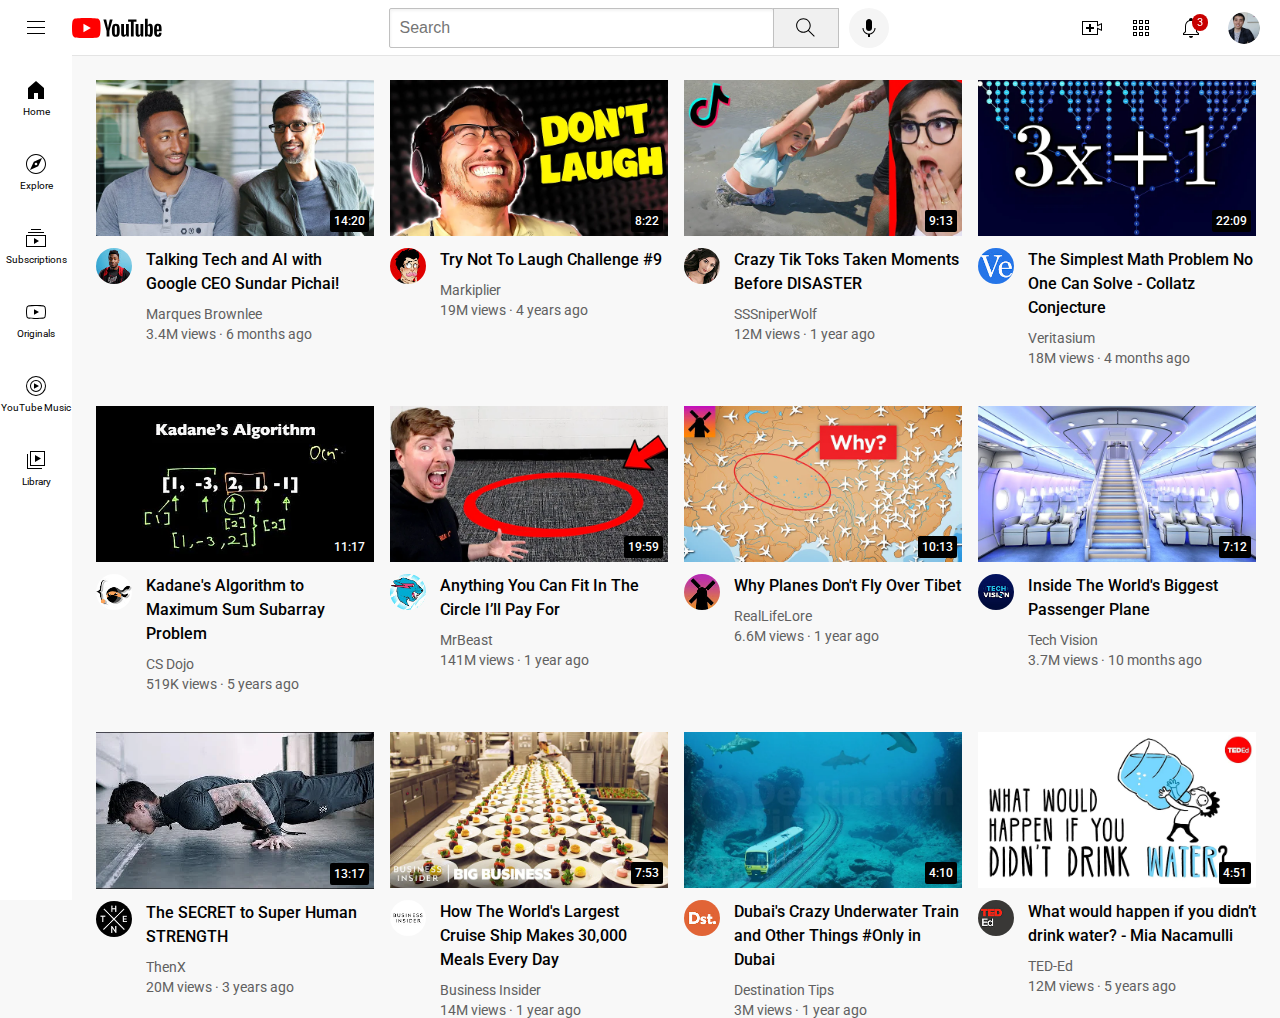
<file: index.html>
<!DOCTYPE html>
<html>
  <head>
    <title>YouTube.com Clone</title>

    <link rel="preconnect" href="https://fonts.googleapis.com">
    <link rel="preconnect" href="https://fonts.gstatic.com" crossorigin>
    <link href="https://fonts.googleapis.com/css2?family=Roboto:wght@400;500;700&display=swap" rel="stylesheet">

    <link rel="stylesheet" href="styles/general.css">
    <link rel="stylesheet" href="styles/header.css">
    <link rel="stylesheet" href="styles/video.css">
    <link rel="stylesheet" href="styles/sidebar.css">
  </head>
  <body>
    <header class="header">
      <div class="left-section">
        <img class="hamburger-menu" src="icons/hamburger-menu.svg">
        <img class="youtube-logo" src="icons/youtube-logo.svg">
      </div>
      <div class="middle-section">
        <input class="search-bar" type="text" placeholder="Search">
        <button class="search-button">
          <img class="search-icon" src="icons/search.svg">
          <div class="tooltip">Search</div>
        </button>
        <!-- Put position absolute inside position relative -->
        <button class="voice-search-button">
          <img class="voice-search-icon" src="icons/voice-search-icon.svg">
          <div class="tooltip">Search with your voice</div>
        </button>
      </div>
      <div class="right-section">
        <div class="upload-icon-container">
          <img class="upload-icon" src="icons/upload.svg">
          <div class="tooltip">Create</div>
        </div>
        <div class="youtube-apps-icon-container">
          <img class="youtube-apps-icon" src="icons/youtube-apps.svg">
          <div class="tooltip">YouTube Apps</div>
        </div>
        <div class="notifications-icon-container">
          <img class="notifications-icon" src="icons/notifications.svg">
          <div class="notifications-count">3</div>
          <div class="tooltip">Notifications</div>
        </div>
        <img class="current-user-picture" src="channel-pictures/my-channel.jpeg">
      </div>
    </header>

    <nav class="sidebar">
      <div class="sidebar-link">
        <img src="icons/home.svg">
        <div>Home</div>
      </div>
      <div class="sidebar-link">
        <img src="icons/explore.svg">
        <div>Explore</div>
      </div>
      <div class="sidebar-link">
        <img src="icons/subscriptions.svg">
        <div>Subscriptions</div>
      </div>
      <div class="sidebar-link">
        <img src="icons/originals.svg">
        <div>Originals</div>
      </div>
      <div class="sidebar-link">
        <img src="icons/youtube-music.svg">
        <div>YouTube Music</div>
      </div>
      <div class="sidebar-link">
        <img src="icons/library.svg">
        <div>Library</div>
      </div>
    </nav>

    <main>
      <section class="video-grid">
        <div class="video-preview">
          <div class="thumbnail-row">
            <img class="thumbnail" src="thumbnails/thumbnail-1.webp">
            <div class="video-time">14:20</div>
          </div>
          <div class="video-info-grid">
            <div class="channel-picture">
              <img class="profile-picture" src="channel-pictures/channel-1.jpeg">
            </div>
            <div class="video-info">
              <p class="video-title">
                Talking Tech and AI with Google CEO Sundar Pichai!
              </p>
              <p class="video-author">
                Marques Brownlee
              </p>
              <p class="video-stats">
                3.4M views &#183; 6 months ago
              </p>
            </div>
          </div>
        </div>

        <div class="video-preview">
          <div class="thumbnail-row">
            <img class="thumbnail" src="thumbnails/thumbnail-2.webp">
            <div class="video-time">8:22</div>
          </div>
          <div class="video-info-grid">
            <div class="channel-picture">
              <img class="profile-picture" src="channel-pictures/channel-2.jpeg">
            </div>
            <div class="video-info">
              <p class="video-title">
                Try Not To Laugh Challenge #9
              </p>
              <p class="video-author">
                Markiplier
              </p>
              <p class="video-stats">
                19M views &#183; 4 years ago
              </p>
            </div>
          </div>
        </div>

        <div class="video-preview">
          <div class="thumbnail-row">
            <img class="thumbnail" src="thumbnails/thumbnail-3.webp">
            <div class="video-time">9:13</div>
          </div>
          <div class="video-info-grid">
            <div class="channel-picture">
              <img class="profile-picture" src="channel-pictures/channel-3.jpeg">
            </div>
            <div class="video-info">
              <p class="video-title">
                Crazy Tik Toks Taken Moments Before DISASTER
              </p>
              <p class="video-author">
                SSSniperWolf
              </p>
              <p class="video-stats">
                12M views &#183; 1 year ago
              </p>
            </div>
          </div>
        </div>

        <div class="video-preview">
          <div class="thumbnail-row">
            <img class="thumbnail" src="thumbnails/thumbnail-4.webp">
            <div class="video-time">22:09</div>
          </div>
          <div class="video-info-grid">
            <div class="channel-picture">
              <img class="profile-picture" src="channel-pictures/channel-4.jpeg">
            </div>
            <div class="video-info">
              <p class="video-title">
                The Simplest Math Problem No One Can Solve - Collatz Conjecture
              </p>
              <p class="video-author">
                Veritasium
              </p>
              <p class="video-stats">
                18M views &#183; 4 months ago
              </p>
            </div>
          </div>
        </div>

        <div class="video-preview">
          <div class="thumbnail-row">
            <img class="thumbnail" src="thumbnails/thumbnail-5.webp">
            <div class="video-time">11:17</div>
          </div>
          <div class="video-info-grid">
            <div class="channel-picture">
              <img class="profile-picture" src="channel-pictures/channel-5.jpeg">
            </div>
            <div class="video-info">
              <p class="video-title">
                Kadane's Algorithm to Maximum Sum Subarray Problem
              </p>
              <p class="video-author">
                CS Dojo
              </p>
              <p class="video-stats">
                519K views &#183; 5 years ago
              </p>
            </div>
          </div>
        </div>

        <div class="video-preview">
          <div class="thumbnail-row">
            <img class="thumbnail" src="thumbnails/thumbnail-6.webp">
            <div class="video-time">19:59</div>
          </div>
          <div class="video-info-grid">
            <div class="channel-picture">
              <img class="profile-picture" src="channel-pictures/channel-6.jpeg">
            </div>
            <div class="video-info">
              <p class="video-title">
                Anything You Can Fit In The Circle I’ll Pay For
              </p>
              <p class="video-author">
                MrBeast
              </p>
              <p class="video-stats">
                141M views &#183; 1 year ago
              </p>
            </div>
          </div>
        </div>

        <div class="video-preview">
          <div class="thumbnail-row">
            <img class="thumbnail" src="thumbnails/thumbnail-7.webp">
            <div class="video-time">10:13</div>
          </div>
          <div class="video-info-grid">
            <div class="channel-picture">
              <img class="profile-picture" src="channel-pictures/channel-7.jpeg">
            </div>
            <div class="video-info">
              <p class="video-title">
                Why Planes Don't Fly Over Tibet
              </p>
              <p class="video-author">
                RealLifeLore
              </p>
              <p class="video-stats">
                6.6M views &#183; 1 year ago
              </p>
            </div>
          </div>
        </div>

        <div class="video-preview">
          <div class="thumbnail-row">
            <img class="thumbnail" src="thumbnails/thumbnail-8.webp">
            <div class="video-time">7:12</div>
          </div>
          <div class="video-info-grid">
            <div class="channel-picture">
              <img class="profile-picture" src="channel-pictures/channel-8.jpeg">
            </div>
            <div class="video-info">
              <p class="video-title">
                Inside The World's Biggest Passenger Plane
              </p>
              <p class="video-author">
                Tech Vision
              </p>
              <p class="video-stats">
                3.7M views &#183; 10 months ago
              </p>
            </div>
          </div>
        </div>

        <div class="video-preview">
          <div class="thumbnail-row">
            <img class="thumbnail" src="thumbnails/thumbnail-9.webp">
            <div class="video-time">13:17</div>
          </div>
          <div class="video-info-grid">
            <div class="channel-picture">
              <img class="profile-picture" src="channel-pictures/channel-9.jpeg">
            </div>
            <div class="video-info">
              <p class="video-title">
                The SECRET to Super Human STRENGTH
              </p>
              <p class="video-author">
                ThenX
              </p>
              <p class="video-stats">
                20M views &#183; 3 years ago
              </p>
            </div>
          </div>
        </div>

        <div class="video-preview">
          <div class="thumbnail-row">
            <img class="thumbnail" src="thumbnails/thumbnail-10.webp">
            <div class="video-time">7:53</div>
          </div>
          <div class="video-info-grid">
            <div class="channel-picture">
              <img class="profile-picture" src="channel-pictures/channel-10.jpeg">
            </div>
            <div class="video-info">
              <p class="video-title">
                How The World's Largest Cruise Ship Makes 30,000 Meals Every Day
              </p>
              <p class="video-author">
                Business Insider
              </p>
              <p class="video-stats">
                14M views &#183; 1 year ago
              </p>
            </div>
          </div>
        </div>

        <div class="video-preview">
          <div class="thumbnail-row">
            <img class="thumbnail" src="thumbnails/thumbnail-11.webp">
            <div class="video-time">4:10</div>
          </div>
          <div class="video-info-grid">
            <div class="channel-picture">
              <img class="profile-picture" src="channel-pictures/channel-11.jpeg">
            </div>
            <div class="video-info">
              <p class="video-title">
                Dubai's Crazy Underwater Train and Other Things #Only in Dubai
              </p>
              <p class="video-author">
                Destination Tips
              </p>
              <p class="video-stats">
                3M views &#183; 1 year ago
              </p>
            </div>
          </div>
        </div>

        <div class="video-preview">
          <div class="thumbnail-row">
            <img class="thumbnail" src="thumbnails/thumbnail-12.webp">
            <div class="video-time">4:51</div>
          </div>
          <div class="video-info-grid">
            <div class="channel-picture">
              <img class="profile-picture" src="channel-pictures/channel-12.jpeg">
            </div>
            <div class="video-info">
              <p class="video-title">
                What would happen if you didn’t drink water? - Mia Nacamulli
              </p>
              <p class="video-author">
                TED-Ed
              </p>
              <p class="video-stats">
                12M views &#183; 5 years ago
              </p>
            </div>
          </div>
        </div>
      </section>
    </main>
  </body>
</html>
</file>
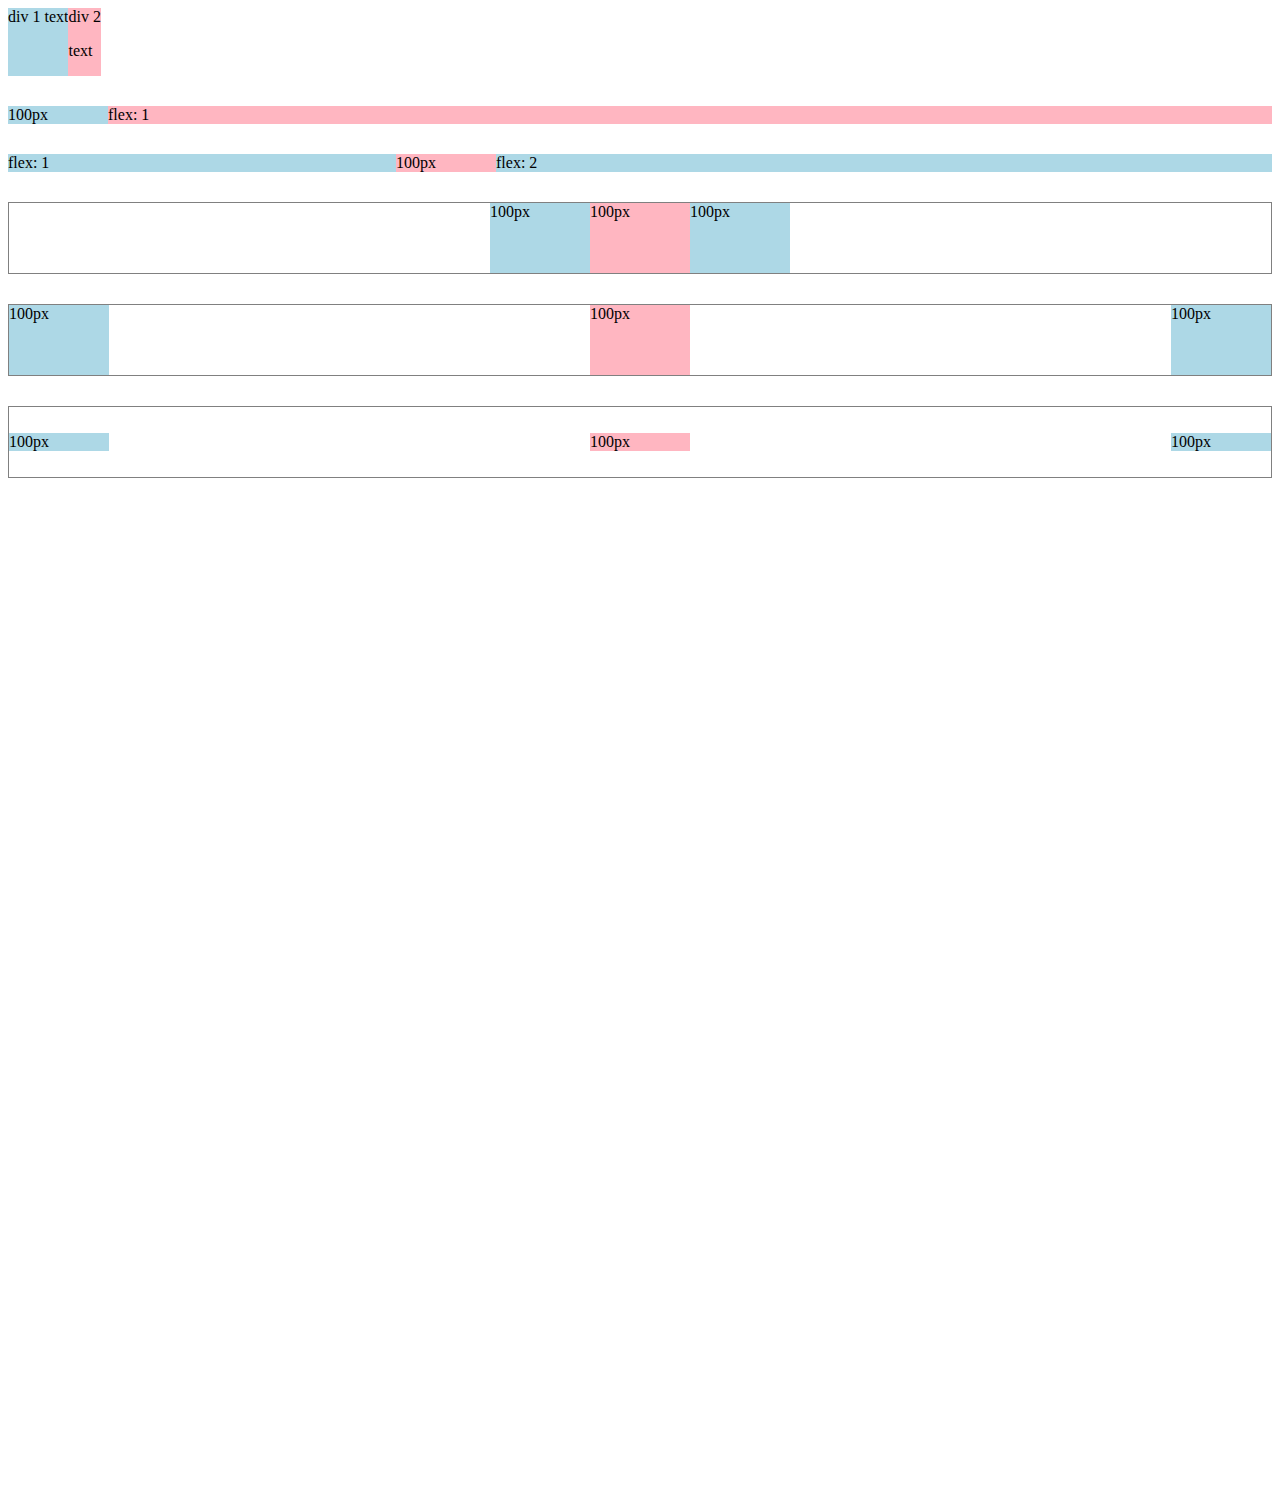
<file: flexbox.html>
<!DOCTYPE html>
<html>
  <head>
    <title>Flexbox Practice</title>
  </head>
  <body style="padding-bottom: 1000px;">
    <div style="
      display: flex;
      flex-direction: row;
    ">
      <div style="background-color: lightblue;">div 1 text</div>
      <div style="background-color: lightpink;">div 2 <p>text</p></div>
    </div>

    <div style="
      margin-top: 30px;
      display: flex;
      flex-direction: row;
    ">
      <div style="
        background-color: lightblue;
        width: 100px;
      ">100px</div>
      <div style="
        background-color: lightpink;
        flex: 1;
      ">flex: 1</div>
    </div>

    <div style="
      margin-top: 30px;
      display: flex;
      flex-direction: row;
    ">
      <div style="
        background-color: lightblue;
        flex: 1;
      ">flex: 1</div>
      <div style="
        background-color: lightpink;
        width: 100px;
      ">100px</div>
      <div style="
        background-color: lightblue;
        flex: 2;
      ">flex: 2</div>
    </div>

    <div style="
      margin-top: 30px;
      height: 70px;
      border-width: 1px;
      border-style: solid;
      border-color: gray;

      display: flex;
      flex-direction: row;
      justify-content: center;
    ">
      <div style="
        background-color: lightblue;
        width: 100px;
      ">100px</div>
      <div style="
        background-color: lightpink;
        width: 100px;
      ">100px</div>
      <div style="
        background-color: lightblue;
        width: 100px;
      ">100px</div>
    </div>

    <div style="
      margin-top: 30px;
      height: 70px;
      border-width: 1px;
      border-style: solid;
      border-color: gray;

      display: flex;
      flex-direction: row;
      justify-content: space-between;
    ">
      <div style="
        background-color: lightblue;
        width: 100px;
      ">100px</div>
      <div style="
        background-color: lightpink;
        width: 100px;
      ">100px</div>
      <div style="
        background-color: lightblue;
        width: 100px;
      ">100px</div>
    </div>

    <div style="
      margin-top: 30px;
      height: 70px;
      border-width: 1px;
      border-style: solid;
      border-color: gray;

      display: flex;
      flex-direction: row;
      justify-content: space-between;
      align-items: center;
    ">
      <div style="
        background-color: lightblue;
        width: 100px;
      ">100px</div>
      <div style="
        background-color: lightpink;
        width: 100px;
      ">100px</div>
      <div style="
        background-color: lightblue;
        width: 100px;
      ">100px</div>
    </div>
  </body>
</html>
</file>
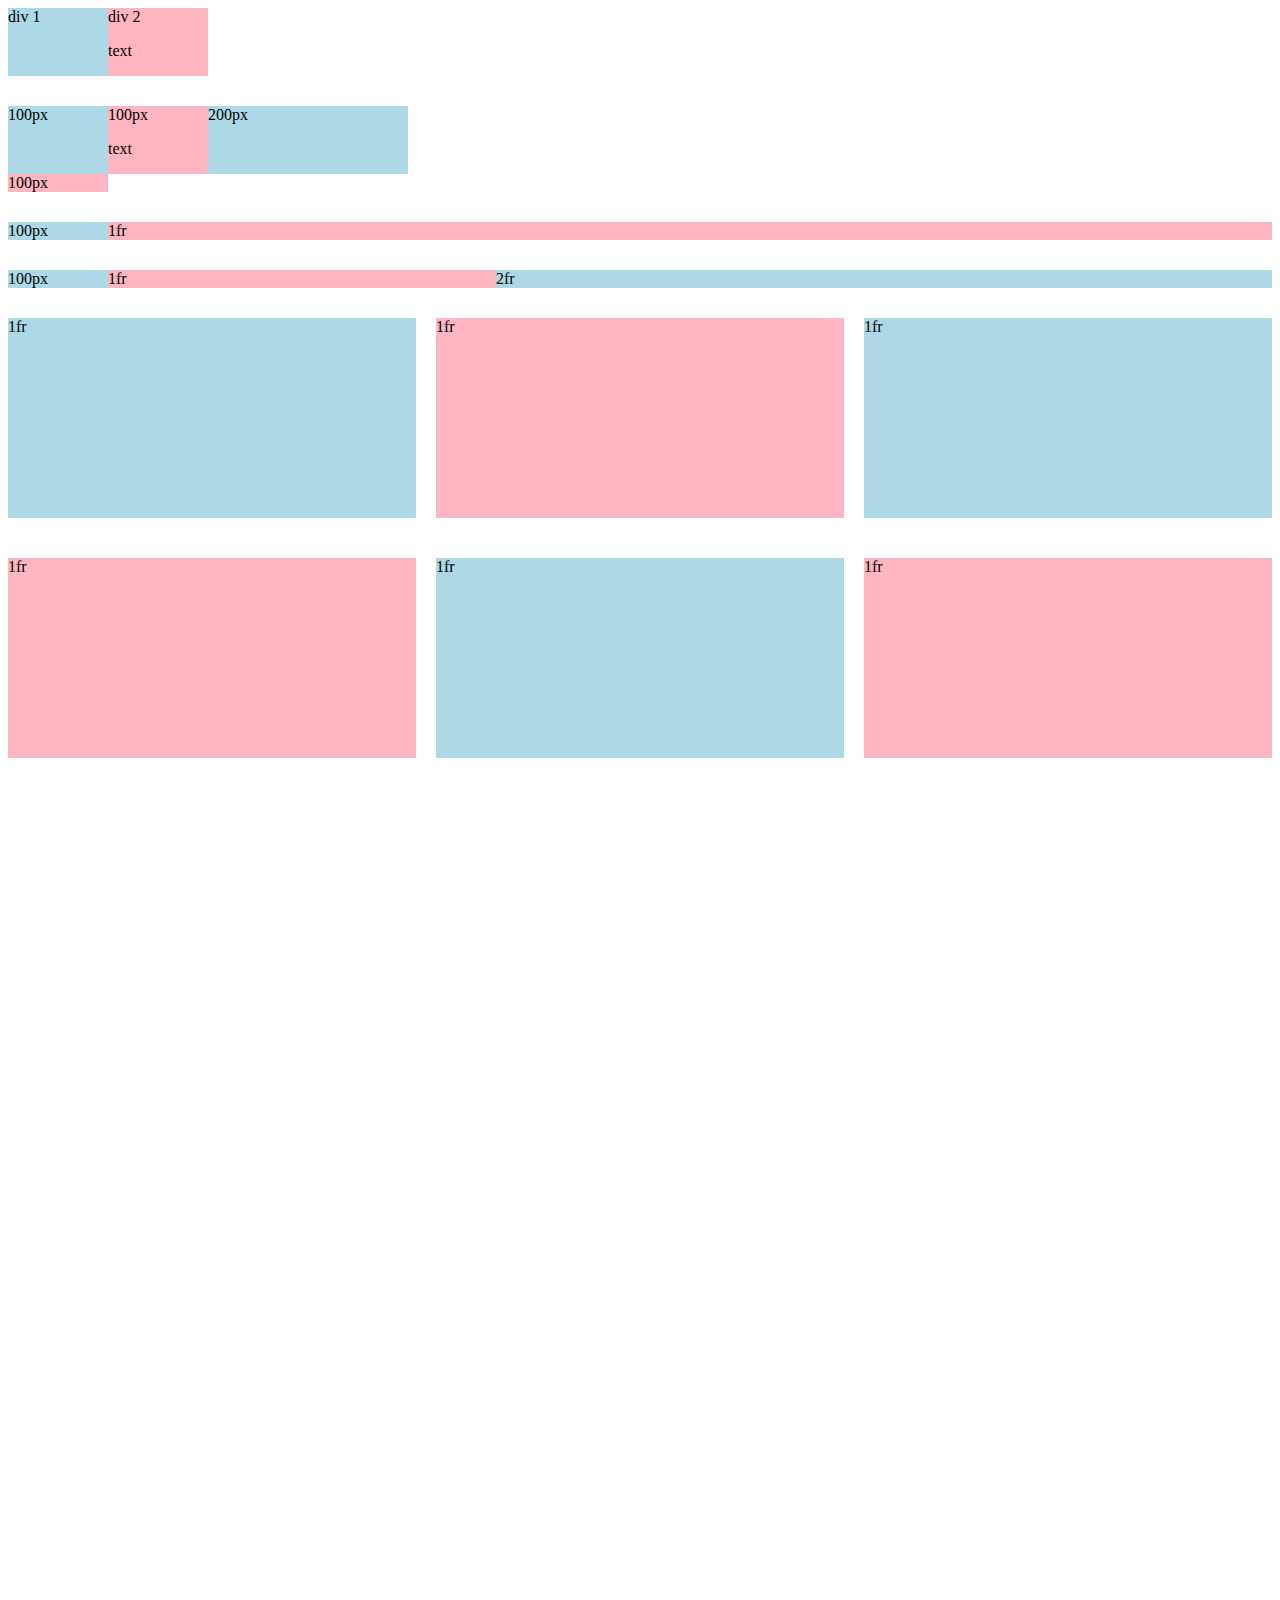
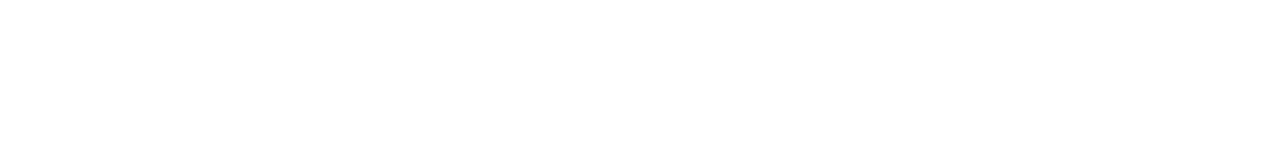
<file: grid.html>
<!DOCTYPE html>
<html>
  <head>
    <title>Grid Practice</title>
  </head>
  <body style="padding-bottom: 1000px;">
    <div style="
      display: grid;
      grid-template-columns: 100px 100px;
    ">
      <div style="background-color: lightblue;">div 1</div>
      <div style="background-color: lightpink;">div 2<p>text</p></div>
    </div>

    <div style="
      margin-top: 30px;
      display: grid;
      grid-template-columns: 100px 100px 200px;
    ">
      <div style="background-color: lightblue;">100px</div>
      <div style="background-color: lightpink;">100px<p>text</p></div>
      <div style="background-color: lightblue;">200px</div>
      <div style="background-color: lightpink;">100px</div>
    </div>

    <div style="
      margin-top: 30px;
      display: grid;
      grid-template-columns: 100px 1fr;
    ">
      <div style="background-color: lightblue;">100px</div>
      <div style="background-color: lightpink;">1fr</div>
    </div>

    <div style="
      margin-top: 30px;
      display: grid;
      grid-template-columns: 100px 1fr 2fr;
    ">
      <div style="background-color: lightblue;">100px</div>
      <div style="background-color: lightpink;">1fr</div>
      <div style="background-color: lightblue;">2fr</div>
    </div>

    <div style="
      margin-top: 30px;
      display: grid;
      grid-template-columns: 1fr 1fr 1fr;
      column-gap: 20px;
      row-gap: 40px;
    ">
      <div style="background-color: lightblue; height: 200px;">1fr</div>
      <div style="background-color: lightpink; height: 200px;">1fr</div>
      <div style="background-color: lightblue; height: 200px;">1fr</div>
      <div style="background-color: lightpink; height: 200px;">1fr</div>
      <div style="background-color: lightblue; height: 200px;">1fr</div>
      <div style="background-color: lightpink; height: 200px;">1fr</div>
    </div>
  </body>
</html>
</file>
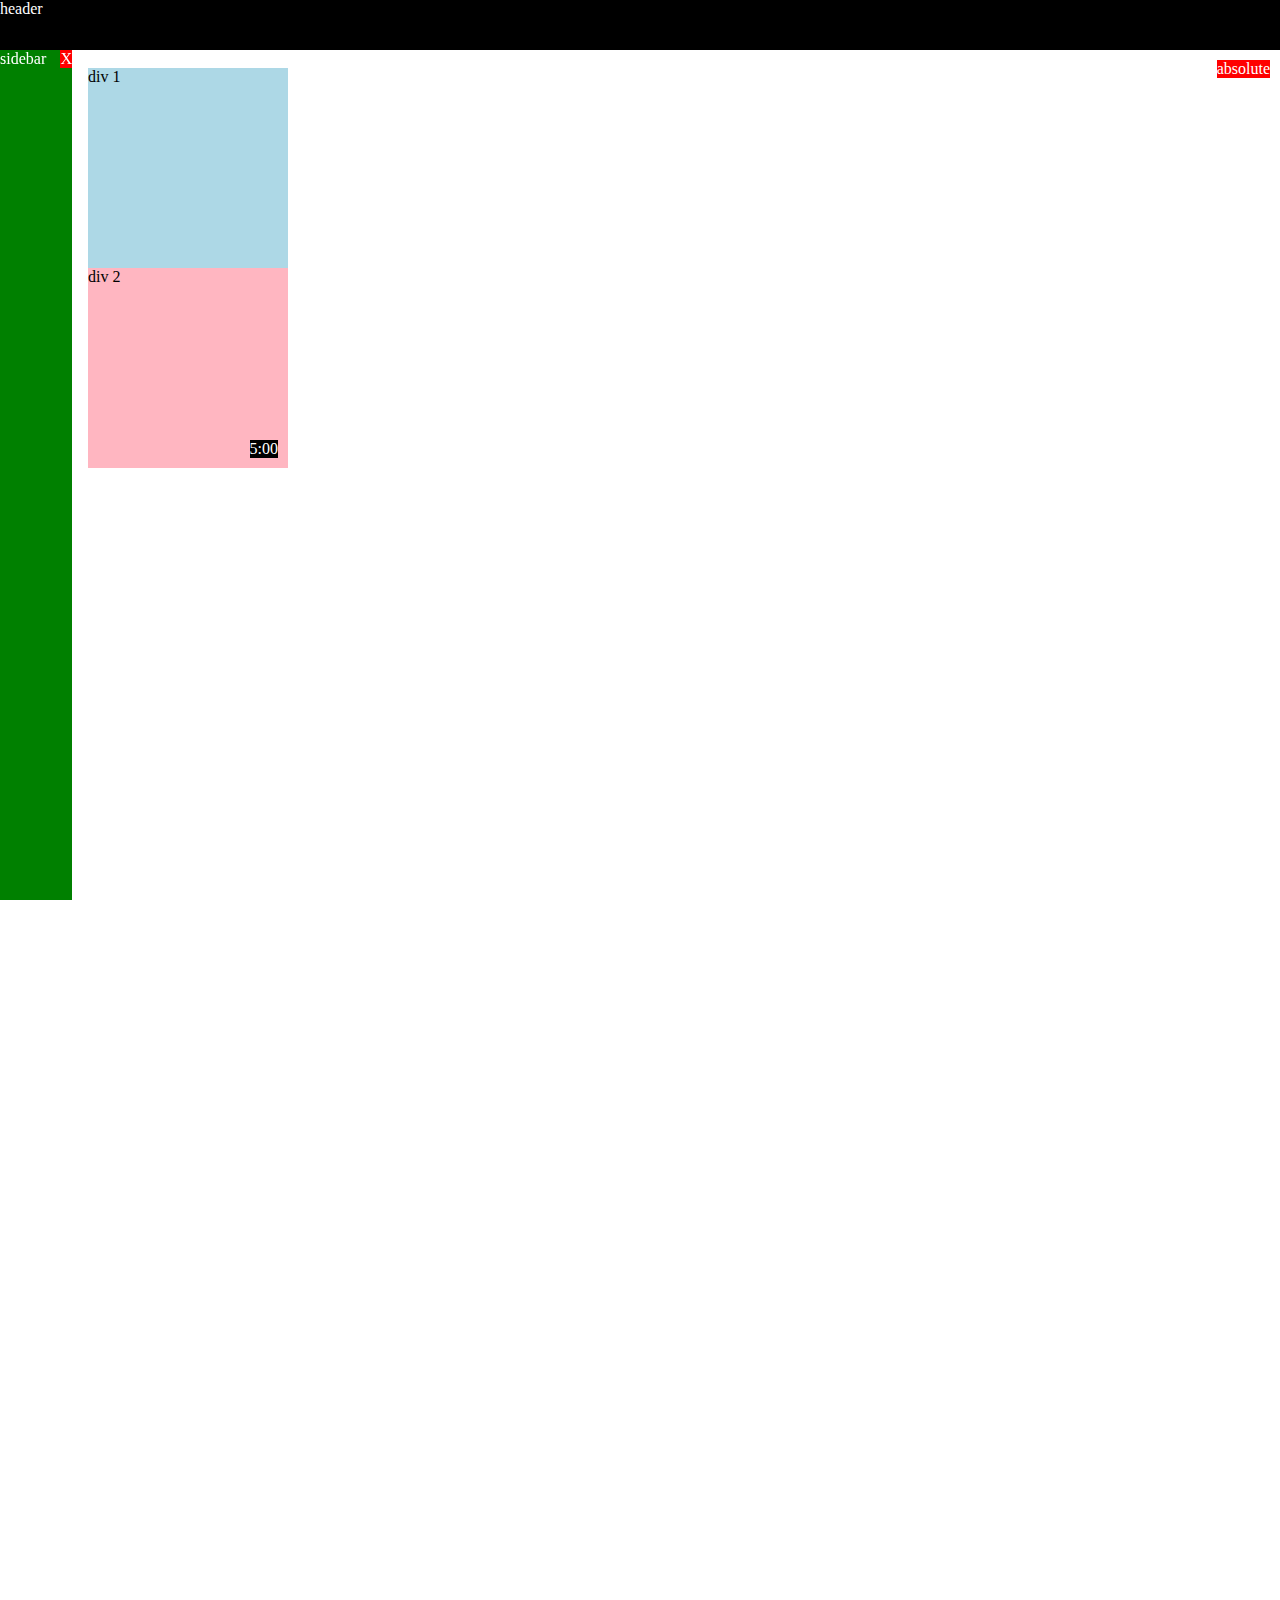
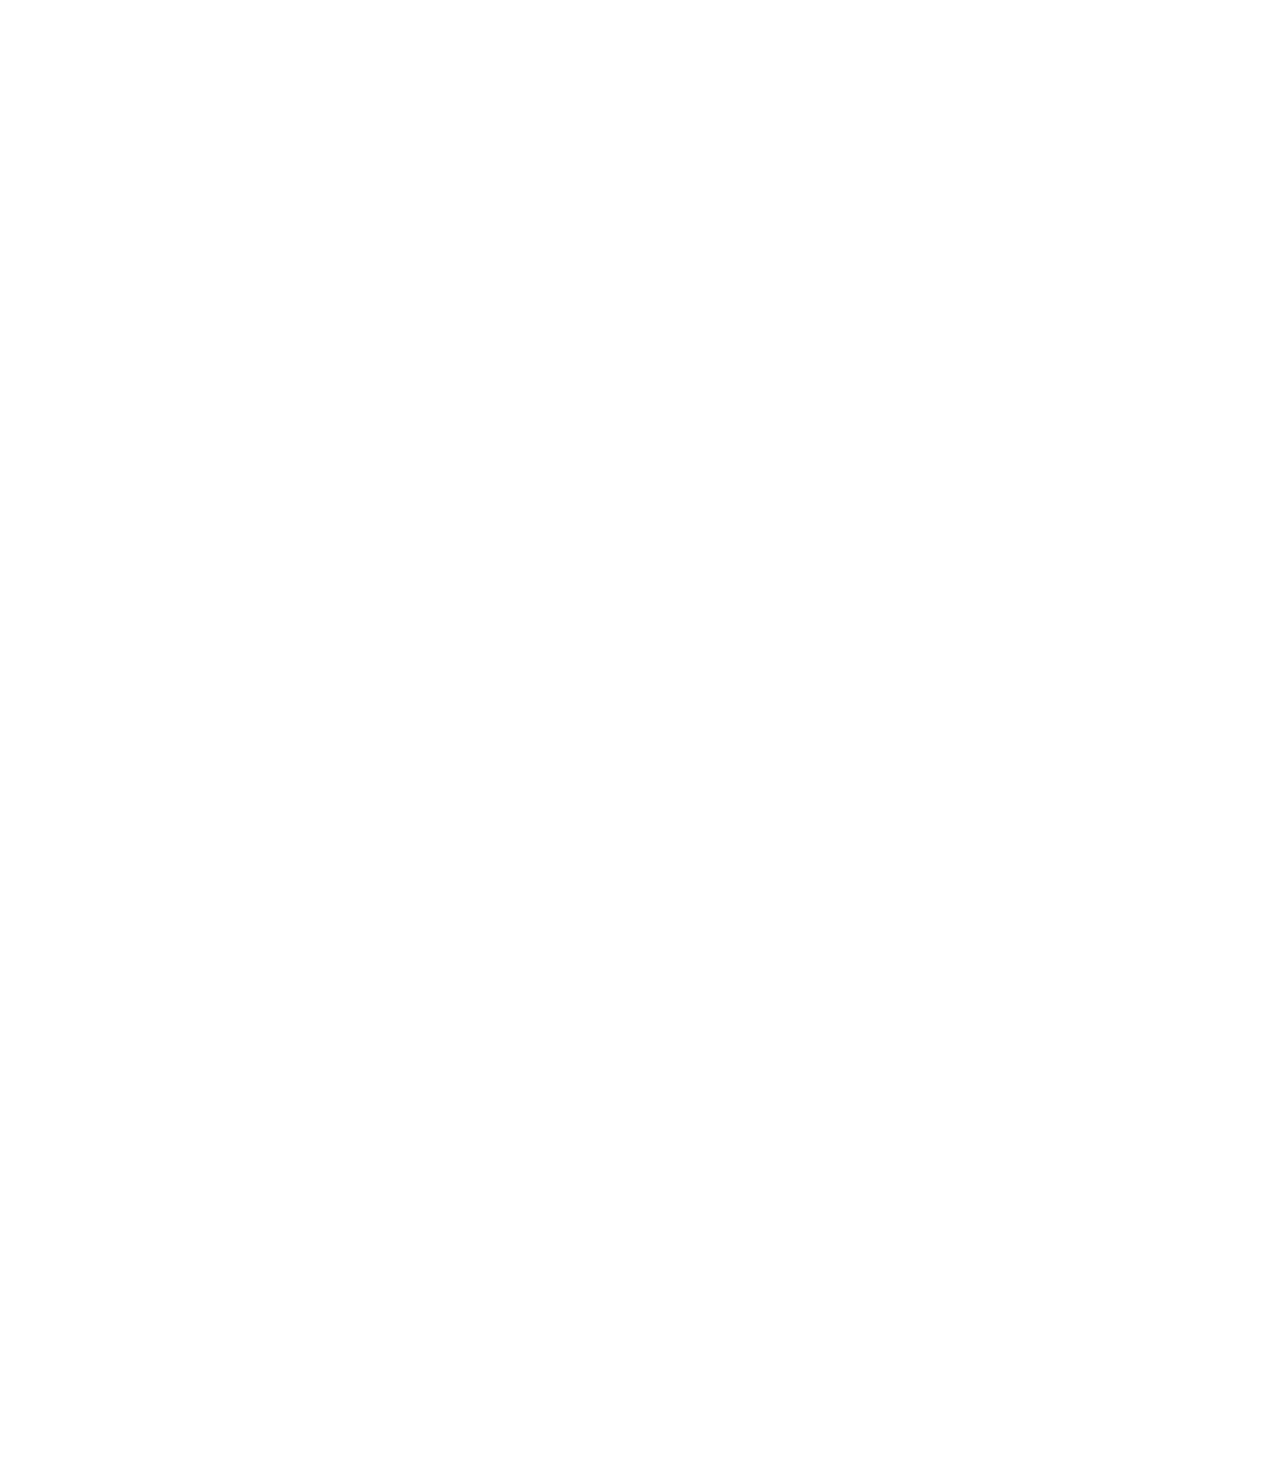
<file: position.html>
<!DOCTYPE html>
<html>
  <head>
    <title>Position Practice</title>
  </head>
  <body style="
    height: 3000px;
    padding-top: 60px;
    padding-left: 80px;
  ">
    <div style="
      background-color: black;
      color: white;
      position: fixed;
      top: 0;
      left: 0;
      right: 0;
      height: 50px;
      z-index: 100;
    ">header</div>

    <div style="
      background-color: green;
      color: white;
      position: fixed;
      left: 0;
      bottom: 0;
      top: 50px;
      width: 72px;
    ">
      sidebar
      <div style="
        position: absolute;
        background-color: red;
        color: white;
        top: 0;
        right: 0;
      ">
        X
      </div>
    </div>

    <div style="
      position: absolute;
      background-color: red;
      color: white;
      top: 60px;
      right: 10px;
    ">
      absolute
    </div>

    <div style="
      background-color: lightblue;
      height: 200px;
      width: 200px;
      position: static;
    ">div 1</div>
    <div style="
      background-color: lightpink;
      height: 200px;
      width: 200px;
      position: relative;
    ">
      div 2
      <div style="
        position: absolute;
        background-color: black;
        color: white;
        bottom: 10px;
        right: 10px;
      ">
        5:00
      </div>
    </div>

  </body>
</html>
</file>
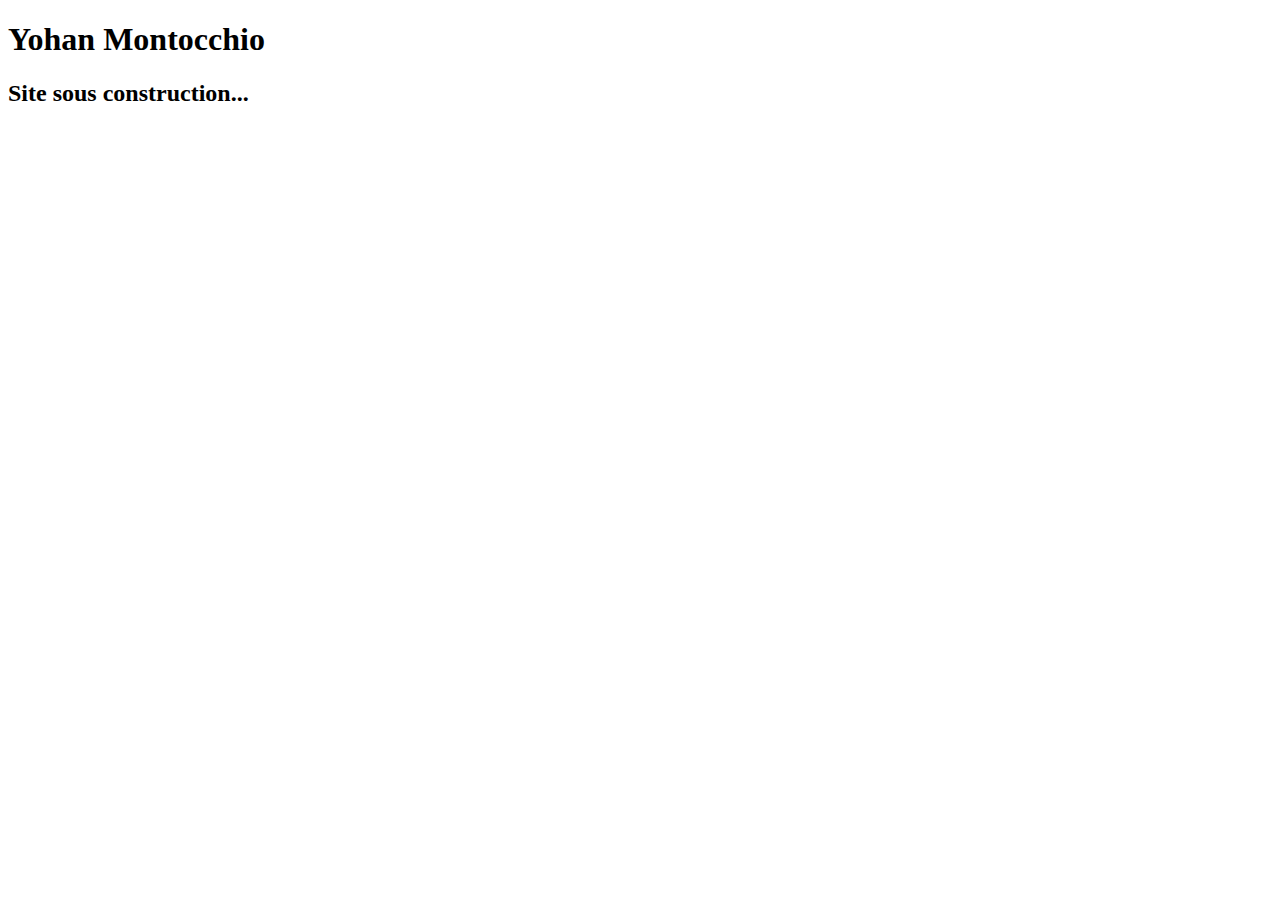
<file: underconstruction.html>
<!DOCTYPE html>
<html lang="en">

<head>
    <meta charset="UTF-8">
    <meta name="viewport" content="width=device-width, initial-scale=1.0">
    <title>yohanmontocchio.com</title>
</head>

<body>
    <h1>Yohan Montocchio</h1>
    <h2>Site sous construction...</h2>
</body>

</html>
</file>
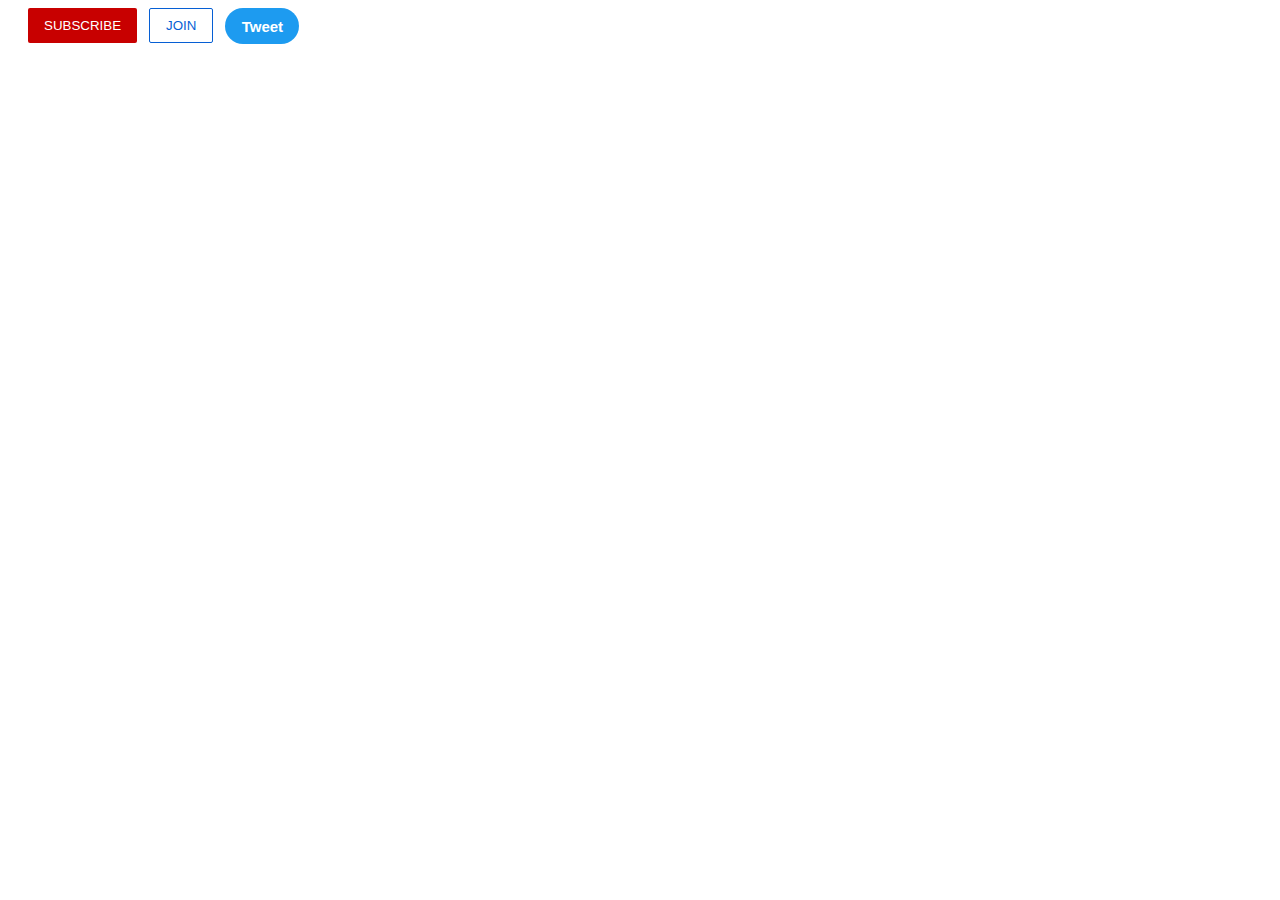
<file: intro-to-html/buttons.html>
<!DOCTYPE html>
<html>
  <head>
    <title>Buttons Practice</title>
    <link rel="stylesheet" href="styles/buttons.css">
  </head>
  <body>
    <button class="subscribe-button">
      SUBSCRIBE
    </button>

    <button class="join-button">
      JOIN
    </button>

    <button class="tweet-button">
      Tweet
    </button>
  </body>
</html>
</file>
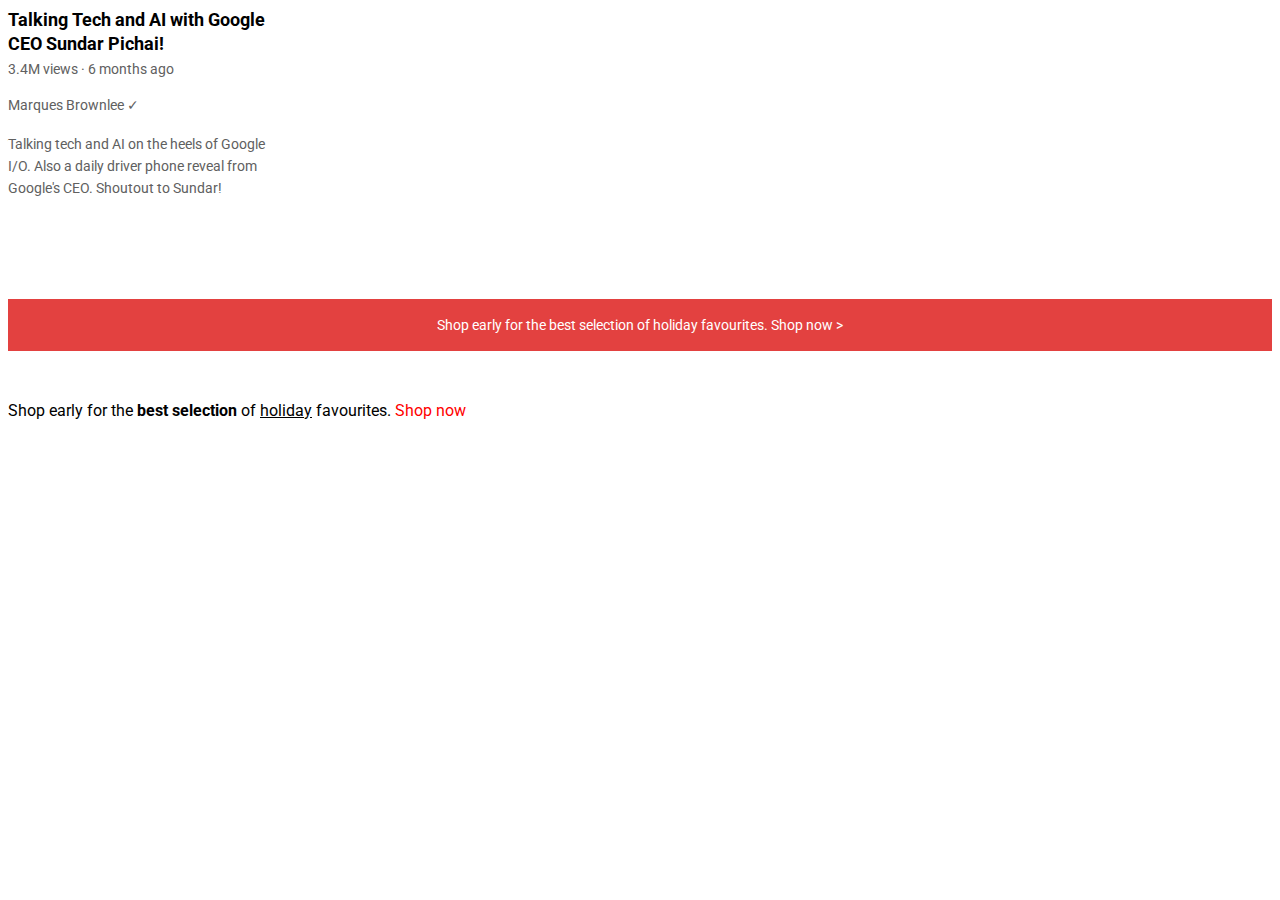
<file: intro-to-html/text.html>
<!DOCTYPE html>
<html>
  <head>
    <title>Text Practice</title>

    <link rel="preconnect" href="https://fonts.googleapis.com">
    <link rel="preconnect" href="https://fonts.gstatic.com" crossorigin>
    <link href="https://fonts.googleapis.com/css2?family=Roboto:wght@400;700&display=swap" rel="stylesheet">

    <link rel="stylesheet" href="styles/text.css">
  </head>
  <body>
    <p class="video-title">
      Talking Tech and AI with Google CEO Sundar Pichai!
    </p>

    <p class="video-stats">
      3.4M views &#183; 6 months ago
    </p>

    <p class="video-author">
      Marques Brownlee &#10003;
    </p>

    <p class="video-description">
      Talking tech and AI on the heels of Google I/O. Also a daily driver phone reveal from Google's CEO. Shoutout to Sundar!
    </p>

    <p class="apple-text">
      Shop early for the best selection of holiday favourites. <span class="shop-link">Shop now &#62;</span>
    </p>

    <p>
      Shop early for the <strong>best selection</strong> of <u>holiday</u> favourites. <span class="span-example">Shop now</span>
    </p>
  </body>
</html>
</file>
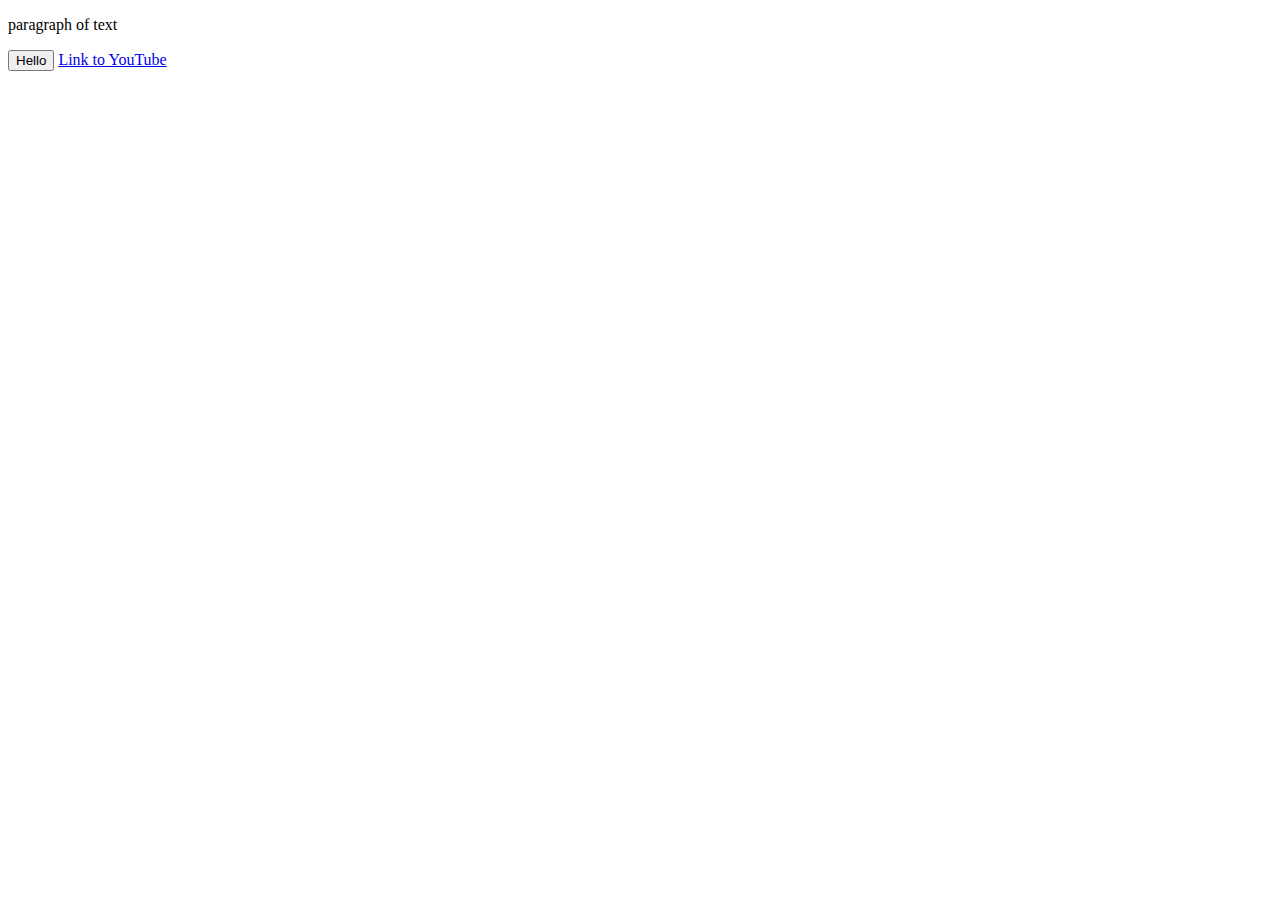
<file: intro-to-html/website.html>
<!DOCTYPE html>
<html>
  <head>
    <title>First Website</title>
  </head>
  <body>
    <p>
      paragraph of text
    </p>

    <button>
      Hello
    </button>

    <a href="https://www.youtube.com/" target="blank">
      Link to YouTube
    </a>
  </body>
</html>
</file>
<file: styles/general.css>
p {
  margin-top: 0;
  margin-bottom: 0;
}

body {
  /* This style below will be inherited */
  font-family: Roboto, Arial;
  margin: 0;
  padding-top: 80px;
  padding-left: 96px;
  padding-right: 24px;
  background-color: rgb(248, 248, 248);
}
</file>
<file: styles/header.css>
.header {
  height: 55px;

  display: flex;
  flex-direction: row;
  justify-content: space-between;

  position: fixed;
  top: 0;
  left: 0;
  right: 0;
  z-index: 100;

  background-color: white;
  border-bottom-width: 1px;
  border-bottom-style: solid;
  border-bottom-color: rgb(228, 228, 228);
}

.left-section {
  display: flex;
  align-items: center;
}

.hamburger-menu {
  height: 24px;
  margin-left: 24px;
  margin-right: 24px;
}

.youtube-logo {
  height: 20px;
}

.middle-section {
  flex: 1;
  margin-left: 70px;
  margin-right: 35px;
  max-width: 500px;
  display: flex;
  align-items: center;
}

.search-bar {
  flex: 1;
  height: 36px;
  padding-left: 10px;
  font-size: 16px;
  border: 1px solid rgb(192, 192, 192);
  border-radius: 2px;
  box-shadow: inset 1px 2px 3px rgba(0, 0, 0, 0.05);
  width: 0;
}

.search-bar::placeholder {
  font-size: 16px;
}

.search-button {
  height: 40px;
  width: 66px;
  background-color: rgb(240, 240, 240);
  border-width: 1px;
  border-style: solid;
  border-color: rgb(192, 192, 192);
  margin-left: -1px;
  margin-right: 10px;
}

.search-button,
.voice-search-button,
.upload-icon-container {
  display: flex;
  justify-content: center;
  align-items: center;
  position: relative;
}

.search-button .tooltip,
.voice-search-button .tooltip,
.upload-icon-container .tooltip {
  position: absolute;
  background-color: gray;
  color: white;
  padding-top: 4px;
  padding-bottom: 4px;
  padding-left: 8px;
  padding-right: 8px;
  border-radius: 2px;
  font-size: 12px;
  bottom: -30px;
  opacity: 0;
  transition: opacity 0.15s;
  pointer-events: none;
  white-space: nowrap;
}

.search-button:hover .tooltip,
.voice-search-button:hover .tooltip,
.upload-icon-container:hover .tooltip {
  opacity: 1;
}

.search-icon {
  height: 25px;
}

.voice-search-button {
  height: 40px;
  width: 40px;
  border-radius: 20px;
  border: none;
  background-color: rgb(245, 245, 245);
}

.voice-search-icon {
  height: 24px;
}

.right-section {
  width: 180px;
  margin-right: 20px;
  display: flex;
  align-items: center;
  justify-content: space-between;
  flex-shrink: 0;
}

.upload-icon {
  height: 24px;
}

.youtube-apps-icon {
  height: 24px;
}

.notifications-icon {
  height: 24px;
}

.notifications-icon-container {
  position: relative;
}

.notifications-count {
  position: absolute;
  top: -2px;
  right: -5px;
  background-color: rgb(200, 0, 0);
  color: white;
  font-size: 11px;
  padding-left: 5px;
  padding-right: 5px;
  padding-top: 2px;
  padding-bottom: 2px;
  border-radius: 10px;
}

.current-user-picture {
  height: 32px;
  border-radius: 16px;
}

.search-button,
.voice-search-button,
.upload-icon-container,
.youtube-apps-icon-container,
.notifications-icon-container {
  display: flex;
  justify-content: center;
  align-items: center;
  position: relative;
  cursor: pointer;
}

.search-button .tooltip,
.voice-search-button .tooltip,
.upload-icon-container .tooltip,
.youtube-apps-icon-container .tooltip,
.notifications-icon-container .tooltip {
  font-family: Roboto, Arial;
  position: absolute;
  background-color: gray;
  color: white;
  padding-top: 4px;
  padding-bottom: 4px;
  padding-left: 8px;
  padding-right: 8px;
  border-radius: 2px;
  font-size: 12px;
  bottom: -30px;
  opacity: 0;
  transition: opacity 0.15s;
  pointer-events: none;
  white-space: nowrap;
}

.search-button:hover .tooltip,
.voice-search-button:hover .tooltip,
.upload-icon-container:hover .tooltip,
.youtube-apps-icon-container:hover .tooltip,
.notifications-icon-container:hover .tooltip {
  opacity: 1;
}
</file>
<file: styles/video.css>
.thumbnail {
  width: 100%;
}

.video-title {
  margin-top: 0;
  font-size: 14px;
  font-weight: 500;
  line-height: 20px;
  margin-bottom: 10px;
}

.video-info-grid {
  display: grid;
  grid-template-columns: 50px 1fr;
}

.profile-picture {
  width: 36px;
  border-radius: 50px;
}

.thumbnail-row {
  margin-bottom: 8px;
  position: relative;
}

.video-author,
.video-stats {
  font-size: 12px;
  color: rgb(96, 96, 96);
}

.video-author {
  margin-bottom: 4px;
}

@media (min-width: 1000px) {
  .video-title {
    font-size: 16px;
    line-height: 24px;
  }
}

@media (min-width: 1000px) {
  .video-author,
  .video-stats {
    font-size: 14px;
  }
}

.video-grid {
  display: grid;
  grid-template-columns: 1fr 1fr 1fr;
  column-gap: 16px;
  row-gap: 40px;
}

@media (max-width: 750px) {
  .video-grid {
    grid-template-columns: 1fr 1fr;
  }
}

@media (min-width: 751px) and (max-width: 999px) {
  .video-grid {
    grid-template-columns: 1fr 1fr 1fr;
  }
}

@media (min-width: 1000px) {
  .video-grid {
    grid-template-columns: 1fr 1fr 1fr 1fr;
  }
}

.video-time {
  font-size: 12px;
  font-weight: 500;
  padding: 4px;
  border-radius: 2px;
  background-color: black;
  color: white;
  position: absolute;
  bottom: 8px;
  right: 5px;
}
</file>
<file: styles/sidebar.css>
.sidebar {
  position: fixed;
  left: 0;
  bottom: 0;
  top: 55px;
  background-color: white;
  width: 72px;
  z-index: 200;
  padding-top: 5px;
}

.sidebar-link {
  height: 74px;
  display: flex;
  justify-content: center;
  align-items: center;
  flex-direction: column;
  cursor: pointer;
}

.sidebar-link:hover {
  background-color: rgb(235, 235, 235);
}

.sidebar-link img {
  height: 24px;
  margin-bottom: 4px;
}

.sidebar-link div {
  font-size: 10px;
}
</file>
<file: intro-to-html/styles/buttons.css>
.subscribe-button {
  background-color: rgb(200, 0, 0);
  color: white;
  border: none;
  border-radius: 2px;
  cursor: pointer;
  margin-right: 8px;
  margin-left: 20px;
  padding-top: 10px;
  padding-bottom: 10px;
  padding-left: 16px;
  padding-right: 16px;
  transition: opacity 0.15s;
  vertical-align: top;
}

.subscribe-button:hover {
  opacity: 0.8;
}

.subscribe-button:active {
  opacity: 0.5;
}

.join-button {
  background-color: white;
  border-color: rgb(6, 95, 212);
  border-style: solid;
  border-width: 1px;
  color: rgb(6, 95, 212);
  border-radius: 2px;
  cursor: pointer;
  padding-top: 9px;
  padding-bottom: 9px;
  padding-left: 16px;
  padding-right: 16px;

  transition: background-color 0.15s,
    color 0.15s;
}

.join-button:hover {
  background-color: rgb(6, 95, 212);
  color: white;
}

.join-button:active {
  opacity: 0.7;
}

.tweet-button {
  background-color: rgb(29, 155, 240);
  color: white;
  border: none;
  height: 36px;
  width: 74px;
  border-radius: 8px;
  border-radius: 18px;
  font-weight: bold;
  font-size: 15px;
  cursor: pointer;
  margin-left: 8px;
  transition: box-shadow 0.15s;
  vertical-align: top;
}

.tweet-button:hover {
  box-shadow: 5px 5px 10px rgba(0, 0, 0, 0.15);
}
</file>
<file: intro-to-html/styles/text.css>
p {
  font-family: Roboto;
  margin-top: 0;
  margin-bottom: 0;
}

.video-stats {
  font-size: 14px;
  color: rgb(96, 96, 96);
  margin-bottom: 20px;
}

.video-title {
  font-weight: bold;
  font-size: 18px;
  width: 280px;
  line-height: 24px;
  margin-bottom: 5px;
}

.video-author {
  font-size: 14px;
  color: rgb(96, 96, 96);
  margin-bottom: 20px;
}

.video-description {
  font-size: 14px;
  color: rgb(96, 96, 96);
  width: 280px;
  line-height: 22px;
  margin-bottom: 100px;
}

.apple-text {
  margin-bottom: 50px;
  font-size: 14px;
  background-color: rgb(227, 65, 64);
  color: white;
  text-align: center;
  padding-top: 18px;
  padding-bottom: 18px;
}

.span-example {
  color: red;
}

.span-example:hover {
  text-decoration: underline;
}

.shop-link {
  cursor: pointer;
}

.shop-link:hover {
  text-decoration: underline;
}
</file>
